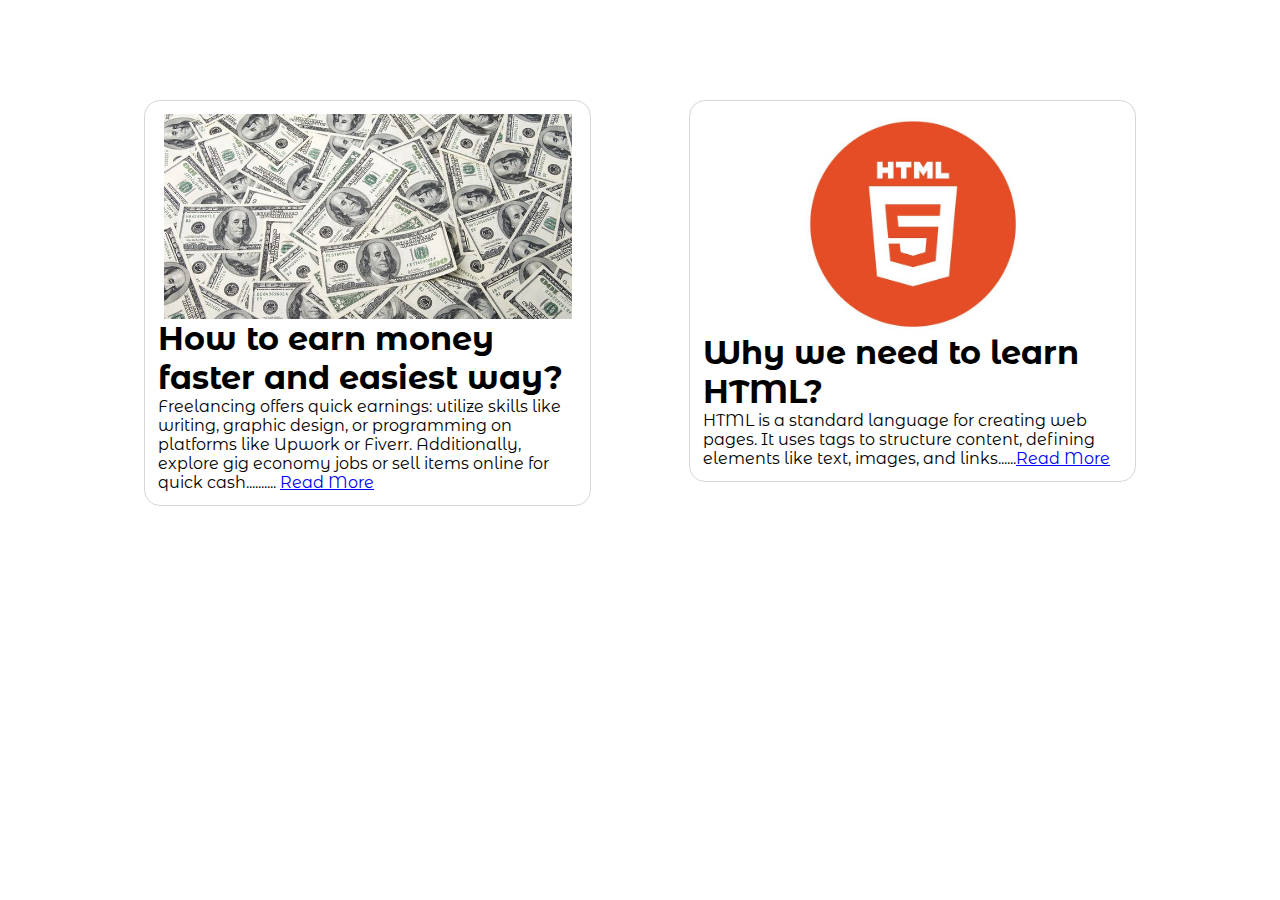
<file: index.html>
<!DOCTYPE html>
<html lang="en">
  <head>
    <meta charset="UTF-8" />
    <meta name="viewport" content="width=device-width, initial-scale=1.0" />
    <title>Blog by Abhaya Bikram Shahi</title>
    <link rel="stylesheet" href="styles.css" />
    <link rel="preconnect" href="https://fonts.googleapis.com" />
    <link rel="preconnect" href="https://fonts.gstatic.com" crossorigin />
    <link
      href="https://fonts.googleapis.com/css2?family=Montserrat+Alternates:ital,wght@0,100;0,200;0,300;0,400;0,500;0,600;0,700;0,800;0,900;1,100;1,200;1,300;1,400;1,500;1,600;1,700;1,800;1,900&display=swap"
      rel="stylesheet"
    />
  </head>
  <body>
<div class="baba">
    <div class="contanier">
        <div class="wrap">
          <div class="box-blog">
            <img src="money.jpg" alt="" />
            <h1>How to earn money faster and easiest way?</h1>
            <p>
              Freelancing offers quick earnings: utilize skills like writing,
              graphic design, or programming on platforms like Upwork or Fiverr.
              Additionally, explore gig economy jobs or sell items online for
              quick cash.......... <a href="more.html" target="_blank">Read More</a>
            </p>
          </div>
        </div>
      </div>
      <div class="contanier">
          <div class="wrap">
            <div class="box-blog  html">
              <img src="html.jpg" alt="" />
              <h1>Why we need to learn HTML?</h1>
              <p>
                  HTML is a standard language for creating web pages. It uses tags to structure content, defining elements like text, images, and links......<a href="html.html" target="_blank">Read More</a>
              </p>
            </div>
          </div>
        </div>
</div>
  </body>
</html>
</file>
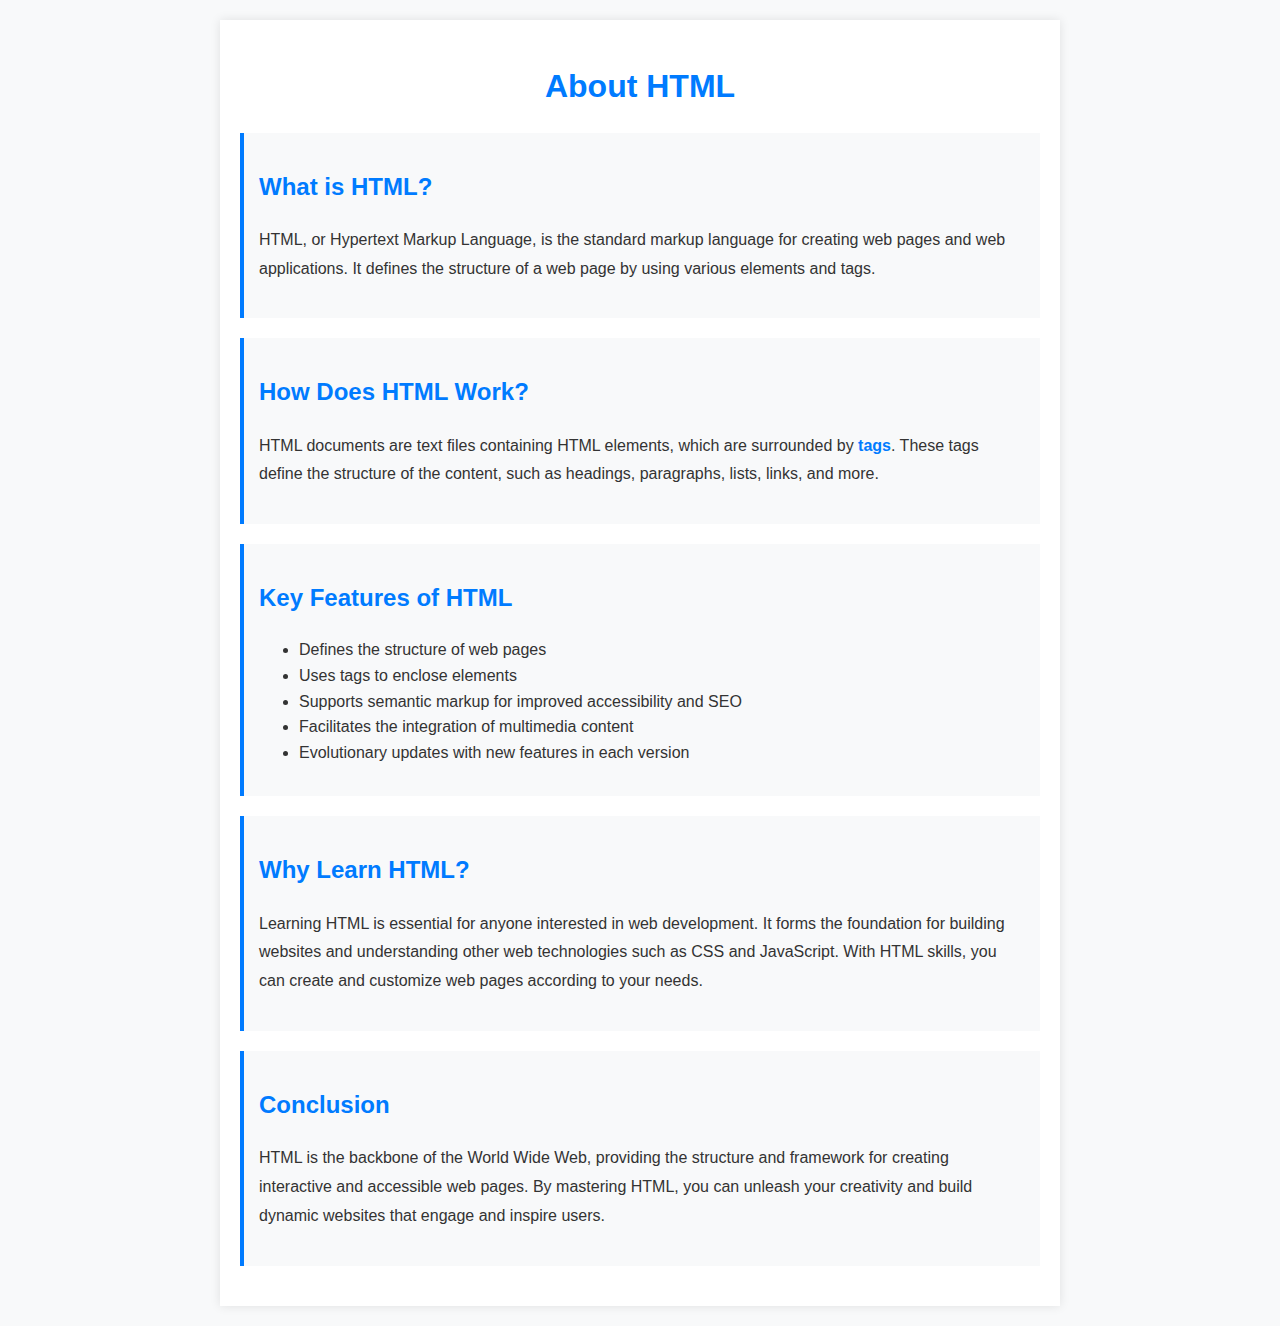
<file: html.html>
<!DOCTYPE html>
<html lang="en">
<head>
  <meta charset="UTF-8">
  <meta name="viewport" content="width=device-width, initial-scale=1.0">
  <title>About HTML</title>
  <style>
    body {
      font-family: Arial, sans-serif;
      line-height: 1.6;
      margin: 0;
      padding: 0;
      background-color: #f8f9fa;
      color: #333;
    }

    .container {
      max-width: 800px;
      margin: 20px auto;
      padding: 20px;
      background-color: #fff;
      box-shadow: 0 0 10px rgba(0, 0, 0, 0.1);
    }

    h1 {
      color: #007bff;
      text-align: center;
      margin-bottom: 20px;
    }

    p {
      font-size: 16px;
      line-height: 1.8;
      margin-bottom: 20px;
    }

    .section {
      background-color: #f8f9fa;
      padding: 15px;
      margin-bottom: 20px;
      border-left: 4px solid #007bff;
    }

    .section h2 {
      color: #007bff;
    }

    .section p {
      margin-top: 10px;
    }

    .highlight {
      font-weight: bold;
      color: #007bff;
    }
  </style>
</head>
<body>
  <div class="container">
    <h1>About HTML</h1>
    <div class="section">
      <h2>What is HTML?</h2>
      <p>HTML, or Hypertext Markup Language, is the standard markup language for creating web pages and web applications. It defines the structure of a web page by using various elements and tags.</p>
    </div>

    <div class="section">
      <h2>How Does HTML Work?</h2>
      <p>HTML documents are text files containing HTML elements, which are surrounded by <span class="highlight">tags</span>. These tags define the structure of the content, such as headings, paragraphs, lists, links, and more.</p>
    </div>

    <div class="section">
      <h2>Key Features of HTML</h2>
      <ul>
        <li>Defines the structure of web pages</li>
        <li>Uses tags to enclose elements</li>
        <li>Supports semantic markup for improved accessibility and SEO</li>
        <li>Facilitates the integration of multimedia content</li>
        <li>Evolutionary updates with new features in each version</li>
      </ul>
    </div>

    <div class="section">
      <h2>Why Learn HTML?</h2>
      <p>Learning HTML is essential for anyone interested in web development. It forms the foundation for building websites and understanding other web technologies such as CSS and JavaScript. With HTML skills, you can create and customize web pages according to your needs.</p>
    </div>

    <div class="section">
      <h2>Conclusion</h2>
      <p>HTML is the backbone of the World Wide Web, providing the structure and framework for creating interactive and accessible web pages. By mastering HTML, you can unleash your creativity and build dynamic websites that engage and inspire users.</p>
    </div>
  </div>
</body>
</html>
</file>
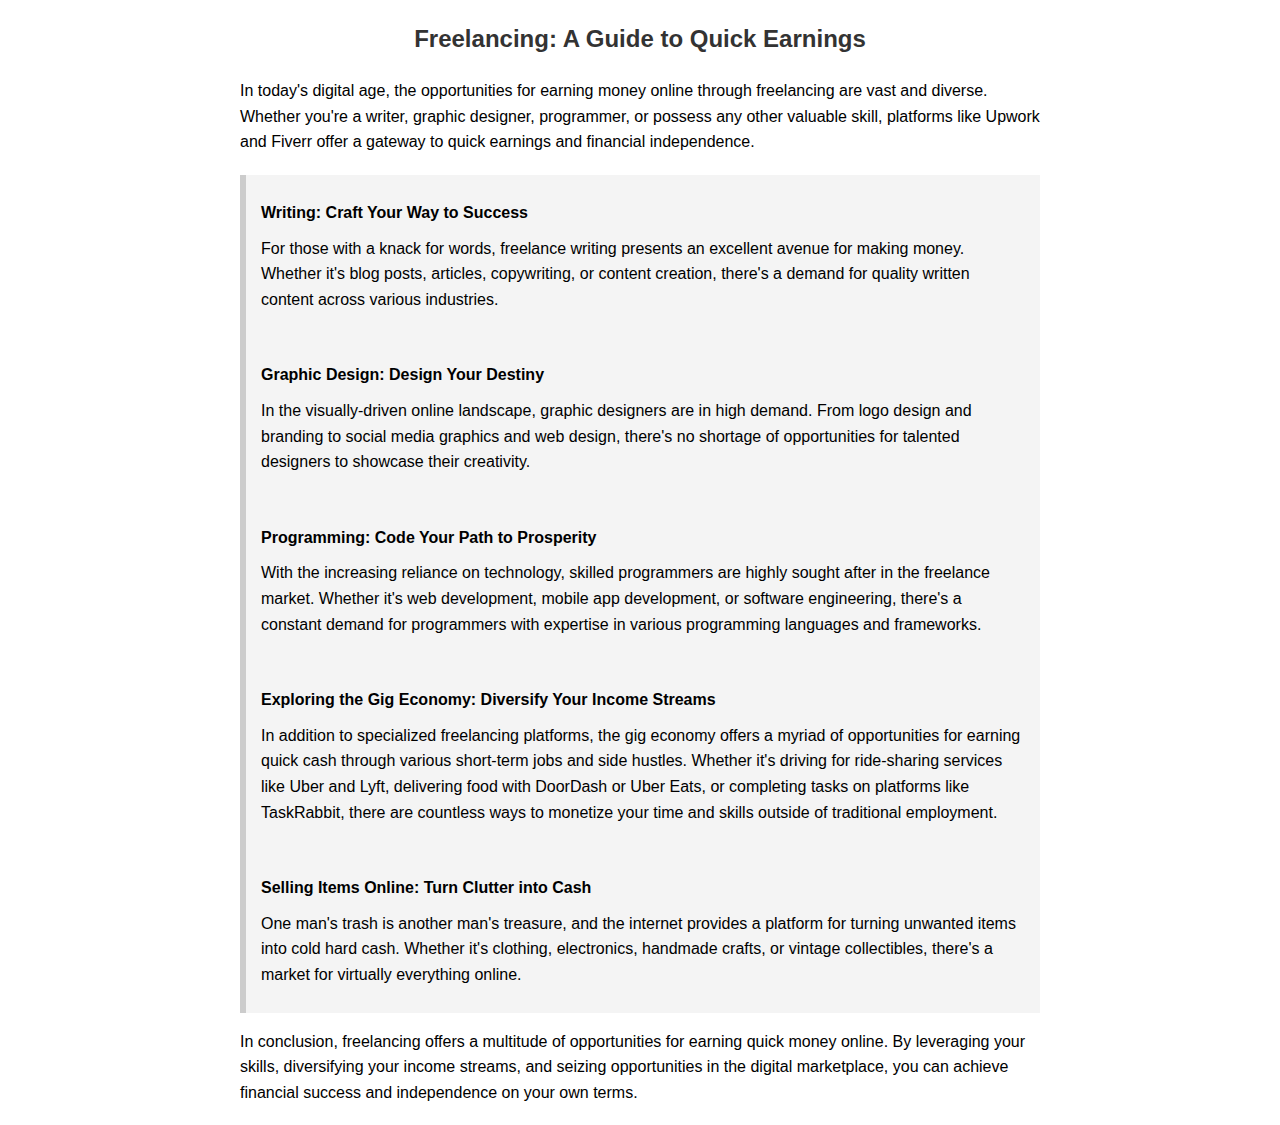
<file: more.html>
<!DOCTYPE html>
<html lang="en">
  <head>
    <meta charset="UTF-8" />
    <meta name="viewport" content="width=device-width, initial-scale=1.0" />
    <title>Freelancing: A Guide to Quick Earnings</title>
    <style>
      body {
        font-family: Arial, sans-serif;
        line-height: 1.6;
        margin: 0;
        padding: 0;
      }

      .container {
        max-width: 800px;
        margin: 20px auto;
        padding: 0 20px;
      }

      h2 {
        color: #333;
        text-align: center;
      }

      p {
        margin-bottom: 20px;
      }

      .tip {
        background-color: #f4f4f4;
        padding: 15px;
        border-left: 6px solid #ccc;
      }

      .tip p {
        margin: 10px 0;
      }
    </style>
  </head>
  <body>
    <div class="container">
      <h2>Freelancing: A Guide to Quick Earnings</h2>
      <p>
        In today's digital age, the opportunities for earning money online
        through freelancing are vast and diverse. Whether you're a writer,
        graphic designer, programmer, or possess any other valuable skill,
        platforms like Upwork and Fiverr offer a gateway to quick earnings and
        financial independence.
      </p>

      <div class="tip">
        <p><strong>Writing: Craft Your Way to Success</strong></p>
        <p>
          For those with a knack for words, freelance writing presents an
          excellent avenue for making money. Whether it's blog posts, articles,
          copywriting, or content creation, there's a demand for quality written
          content across various industries.
        </p>
      </div>

      <div class="tip">
        <p><strong>Graphic Design: Design Your Destiny</strong></p>
        <p>
          In the visually-driven online landscape, graphic designers are in high
          demand. From logo design and branding to social media graphics and web
          design, there's no shortage of opportunities for talented designers to
          showcase their creativity.
        </p>
      </div>

      <div class="tip">
        <p><strong>Programming: Code Your Path to Prosperity</strong></p>
        <p>
          With the increasing reliance on technology, skilled programmers are
          highly sought after in the freelance market. Whether it's web
          development, mobile app development, or software engineering, there's
          a constant demand for programmers with expertise in various
          programming languages and frameworks.
        </p>
      </div>

      <div class="tip">
        <p>
          <strong
            >Exploring the Gig Economy: Diversify Your Income Streams</strong
          >
        </p>
        <p>
          In addition to specialized freelancing platforms, the gig economy
          offers a myriad of opportunities for earning quick cash through
          various short-term jobs and side hustles. Whether it's driving for
          ride-sharing services like Uber and Lyft, delivering food with
          DoorDash or Uber Eats, or completing tasks on platforms like
          TaskRabbit, there are countless ways to monetize your time and skills
          outside of traditional employment.
        </p>
      </div>

      <div class="tip">
        <p><strong>Selling Items Online: Turn Clutter into Cash</strong></p>
        <p>
          One man's trash is another man's treasure, and the internet provides a
          platform for turning unwanted items into cold hard cash. Whether it's
          clothing, electronics, handmade crafts, or vintage collectibles,
          there's a market for virtually everything online.
        </p>
      </div>

      <p>
        In conclusion, freelancing offers a multitude of opportunities for
        earning quick money online. By leveraging your skills, diversifying your
        income streams, and seizing opportunities in the digital marketplace,
        you can achieve financial success and independence on your own terms.
      </p>
    </div>
  </body>
</html>
</file>
<file: styles.css>
* {
    margin: 0;
    padding: 0;
    box-sizing: border-box;
}

body {
    font-family: "Montserrat Alternates", sans-serif;
    display: flex;
    justify-content: center;
    align-items: center;
    text-align: center;
}

img {
    height: 205px;
    width: 408px;
    object-fit: cover;
}

.box-blog {
    border: 1px solid #cccc;
    width: 447px;
    padding: 13px;
    max-width: 473px;
    border-radius: 16px;
    display: flex;
    flex-direction: column;
    justify-content: left;
    text-align: left;
    margin-top: 100px;
    align-items: center;
}

.html img {
    height: 219px;
    width: 228px;
    object-fit: cover;
    text-align: center;
    justify-content: center;
    display: flex;
    align-items: center;
}

.baba {
    display: flex;
    gap: 98px;
}

@media (max-width: 768px) {
    .baba {
        display: flex;
        flex-direction: column;
    }

    .box-blog {

        max-width: 372px;
        border: 1px solid #cccc;
        width: 293px;
    }

    img {
        height: 140px;
        width: 268px;
        object-fit: cover;
        border-radius: 13px;
    }
    h1 {
        font-size: 22px;
    }
    p {
        margin-top: 15px;
    }    
}
</file>
